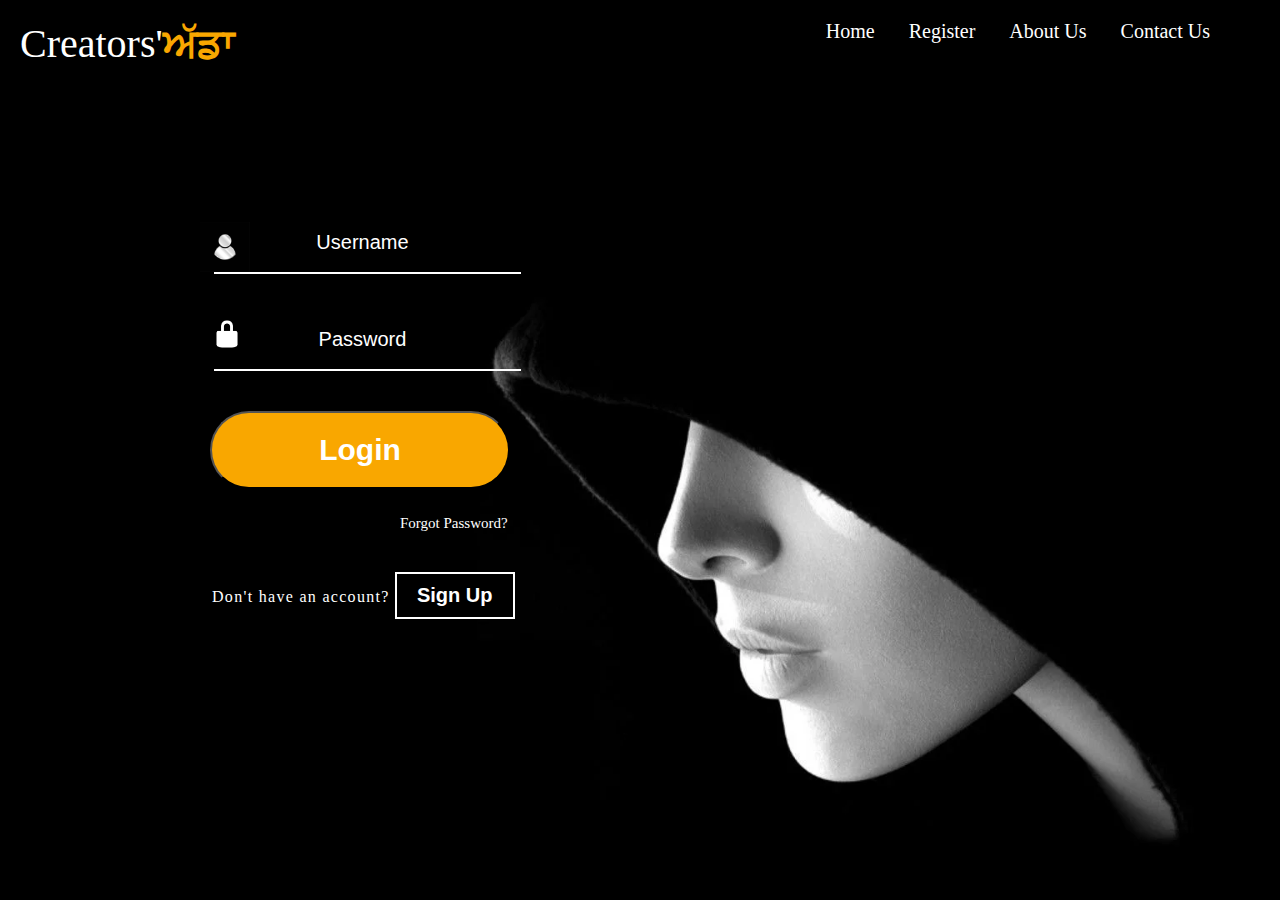
<file: loginpage.html>
<!DOCTYPE html>
<html lang="en">

<head>
    <meta charset="UTF-8">
    <meta http-equiv="X-UA-Compatible" content="IE=edge">
    <meta name="viewport" content="width=device-width, initial-scale=1.0">
    <link rel="preconnect" href="https://fonts.googleapis.com">
    <link rel="preconnect" href="https://fonts.gstatic.com" crossorigin>
    <link href="https://fonts.googleapis.com/css2?family=Cormorant:ital,wght@1,700&display=swap" rel="stylesheet">
    <title>Login</title>
    <link rel="stylesheet" href="login.css">

</head>

<body>
    <section class="fullimg">
        <div class="navbar">
            <div class="logo">
                Creators'<span class="way">ਅੱਡਾ</span>
            </div>
            <div class="nav-content">
                <a href="index.html">Home</a>
                <a href="sign.html">Register</a>
                <a href="aboutUs.html">About Us</a>
                <a href="aboutUs.html#contact-us">Contact Us</a>
            </div>
        </div>


        <div class="login-form">
            <form class="myform">
                <div class="user">
                    <img src="images/username.jfif">
                    <input type="text" id="i1" name="username" placeholder="Username" class="input-area" >
                </div>
                <div class="pass">
                    <img src="images/password.jpg">
                    <input type="password" id="i2" name="passord" placeholder="Password" class="input-area">
                </div>
                <div class="btnn">
                    <a href="#"><button onclick=validateForm()>Login</button></a>
                </div>
                

            </form>
            <div class="forgot-pass">
                <a href="#">Forgot Password?</a>
            </div>
            <div class="create-account">
                Don't have an account? <a href="sign.html"><button class="sign-up">Sign Up</button></a>
            </div>
        </div>

    </section>
    <script>
        function validateForm()
        {


            var x1 = document.getElementById("i1").value;
            var y2 = document.getElementById("i2").value;
            
            if(x1 == "Abhinav" && y2 == "123456" ){
                window.alert("Sucessfully Login!");
                window.open("Mobile.html");
            }
            else{
                window.alert("Oops! Try again.");
            }
        }
    </script>
</body>

</html>
</file>
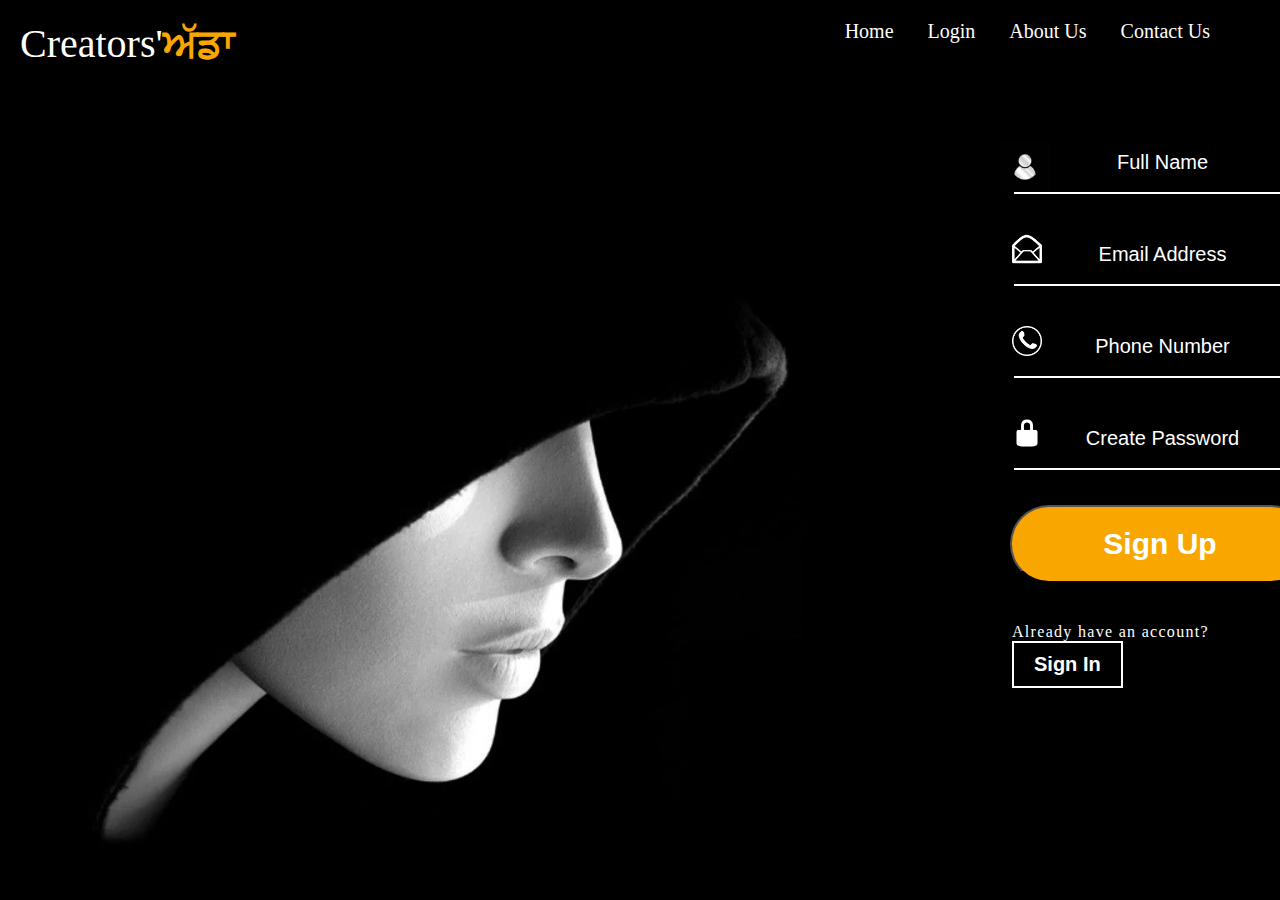
<file: sign.html>
<!DOCTYPE html>
<html lang="en">

<head>
    <meta charset="UTF-8">
    <meta http-equiv="X-UA-Compatible" content="IE=edge">
    <meta name="viewport" content="width=device-width, initial-scale=1.0">
    <link rel="preconnect" href="https://fonts.googleapis.com">
    <link rel="preconnect" href="https://fonts.gstatic.com" crossorigin>
    <link href="https://fonts.googleapis.com/css2?family=Cormorant:ital,wght@1,700&display=swap" rel="stylesheet">
    <title>SignUp</title>
    <link rel="stylesheet" href="signup.css">

</head>

<body>
    <section class="fullimg">
        <div class="navbar">
            <div class="logo">
                Creators'<span class="way">ਅੱਡਾ</span>
            </div>
            <div class="nav-content">
                <a href="index.html">Home</a>
                <a href="loginpage.html">Login</a>
                <a href="aboutUs.html">About Us</a>
                <a href="aboutUs.html#contact-us">Contact Us</a>
            </div>
        </div>


        <div class="login-form">
            <form>
                <div class="user">
                    <img src="images/username.jfif">
                    <input type="text" name="fullname" placeholder="Full Name" class="input-area">
                </div>
                
                <div class="email">
                    <img src="images/emaillogo.png">
                    <input type="email" name="email" placeholder="Email Address" class="input-area">
                </div>

                <div class="number">
                    <img src="images/numberlogo.png">
                    <input type="text" name="phonenumber" placeholder="Phone Number" class="input-area">
                </div>

                <div class="pass">
                    <img src="images/password.jpg">
                    <input type="password" name="passord" placeholder="Create Password" class="input-area">
                </div>

                

                <div class="btnn">
                    <a href="#"><button onclick="alert('Successfully Registered')">Sign Up</button></a>
                </div>
                

            </form>
            <div class="create-account">
                Already have an account? <a href="loginpage.html"><button class="sign-in">Sign In</button></a>
            </div>
        </div>

    </section>
</body>

</html>
</file>
<file: login.css>
*{
    margin:0;
    padding:0;
}

.fullimg{
    background: url(images/vlog9.webp);
    background-position: center;
    background-size: cover;
    height:100vh;
}
.navbar{
    padding: 20px 20px;
}
.logo{
    color: white;
    float: left;
    font-size: 40px;
    font-family: 'Comfortaa', cursive;
}
.logo .way{
    color:#f9a700;
    font-weight: bolder;
}
.nav-content{
    float: right;
    padding-right: 20px;
}
.nav-content a{
    text-decoration: none;
    color: white;
    font-size: 20px;
    padding-right: 30px;
    transition: 0.2s;
}
.nav-content a:hover{
    color:#f9a700;
}
.login-form{
    clear: both;
    padding-top: 150px;
    padding-left: 200px;
}
.input-area{
    padding: 20px 30px;
    border:none;
    border-bottom: 2px solid white;
    outline: none;
    background-color:transparent;
    margin-left:14px;
    color:white;
    text-align: center;
    padding-right: 100px;
    
}
.input-area::placeholder{
    /* text-align: center; */
    color: white;
    font-size: 20px;
    padding-left: 30px;
    width:100%;
}
.login-form img{
    width: 50px;
    height: 50px;
    position: absolute;
    padding-top: 5px;   
}
.user,.pass{
    padding-bottom: 40px;
}
.pass img{
    padding-left: 12px;
    width: 30px;
    height: 30px;
}
.btnn{
    padding-left: 10px;
}
.btnn button{
    padding: 20px 30px;
    width: 300px;
    font-size: 30px;
    background-color:#f9a700;
    color:white;
    transition: 0.3s;
    font-weight: bold;
    cursor: pointer;
    border-radius: 40px;

}
.btnn button:hover{
    background-color: transparent;
    color: white;
    border:3px solid #f9a700;
}
.forgot-pass{
    padding-left: 200px;
    padding-top: 25px;
}
.forgot-pass a{
    text-decoration: none;
    color: white;
    font-size: 15px;
}
.create-account{
    padding-left:12px;
    padding-top: 40px;
    color: white;
    letter-spacing: 1.3px;
}
.create-account a{
    text-decoration: none;
    color:white;
    font-size: 25px;
    transition: 0.2s;
}
.create-account a:hover{
    color:#f9a700;
}
.sign-up{
    padding: 10px 20px;
    font-size: 20px;
    border: 2px solid white;
    background-color: black;
    color:white;
    transition: 0.3s;
    font-weight: bold;
    cursor: pointer;
}
.sign-up:hover{
    border: 2px solid black;
    background-color: white;
    color: black;
}
</file>
<file: signup.css>
*{
    margin:0;
    padding:0;
}

.fullimg{
    background: url(images/vlog10.png);
    background-position: center;
    background-size: cover;
    height:100vh;
}
.navbar{
    padding: 20px 20px;
}
.logo{
    color: white;
    float: left;
    font-size: 40px;
    font-family: 'Comfortaa', cursive;
}
.logo .way{
    color:#f9a700;
    font-weight: bolder;
}
.nav-content{
    float: right;
    padding-right: 20px;
}
.nav-content a{
    text-decoration: none;
    color: white;
    font-size: 20px;
    padding-right: 30px;
    transition: 0.2s;
}
.nav-content a:hover{
    color:#f9a700;
}
.login-form{
    clear: both;
    padding-top: 70px;
    padding-left: 1000px;
}
.input-area{
    padding: 20px 30px;
    border:none;
    border-bottom: 2px solid white;
    outline: none;
    background-color:transparent;
    margin-left:14px;
    color:white;
    text-align: center;
    padding-right: 100px;
    
}
.input-area::placeholder{
    /* text-align: center; */
    color: white;
    font-size: 20px;
    padding-left: 30px;
    width:100%;
}
.login-form img{
    width: 50px;
    height: 50px;
    position: absolute;
    padding-top: 5px;   
}
.user,.pass,.email,.number{
    padding-bottom: 35px;
}
.pass img{
    padding-left: 12px;
    width: 30px;
    height: 30px;
}
.email img{
    padding-left: 12px;
    width: 30px;
    height: 30px;
}
.number img{
    padding-left: 12px;
    width: 30px;
    height: 30px;
}
.btnn{
    padding-left: 10px;
}
.btnn button{
    padding: 20px 30px;
    width: 300px;
    font-size: 30px;
    background-color:#f9a700;
    color:white;
    transition: 0.3s;
    font-weight: bold;
    cursor: pointer;
    border-radius: 40px;

}
.btnn button:hover{
    background-color: transparent;
    color: white;
    border:3px solid #f9a700;
}
.create-account{
    padding-left:12px;
    padding-top: 40px;
    color: white;
    letter-spacing: 1.3px;
}
.create-account a{
    text-decoration: none;
    color:white;
    font-size: 25px;
    transition: 0.2s;
}
.create-account a:hover{
    color:#f9a700;
}
.sign-in{
    padding: 10px 20px;
    font-size: 20px;
    border: 2px solid white;
    background-color: black;
    color:white;
    transition: 0.3s;
    font-weight: bold;
    cursor: pointer;
}
.sign-in:hover{
    border: 2px solid black;
    background-color: white;
    color: black;
}
</file>
